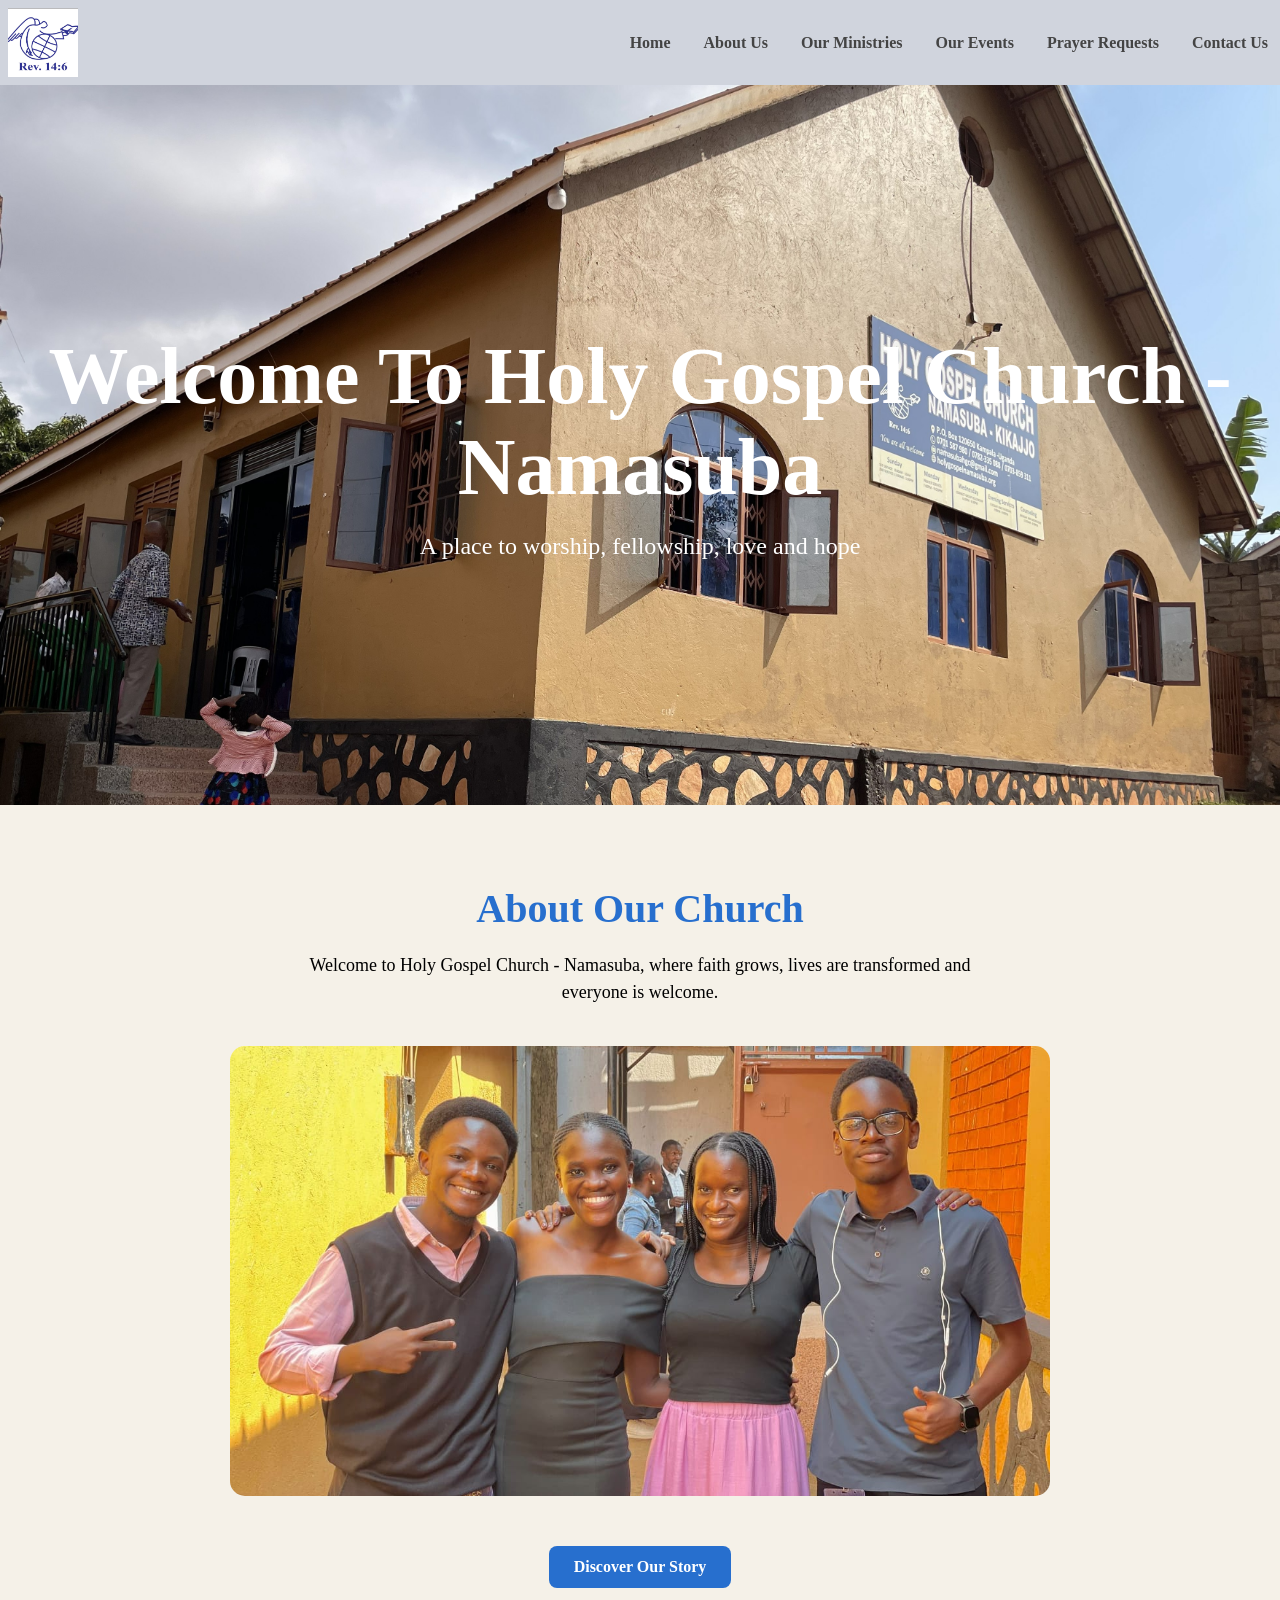
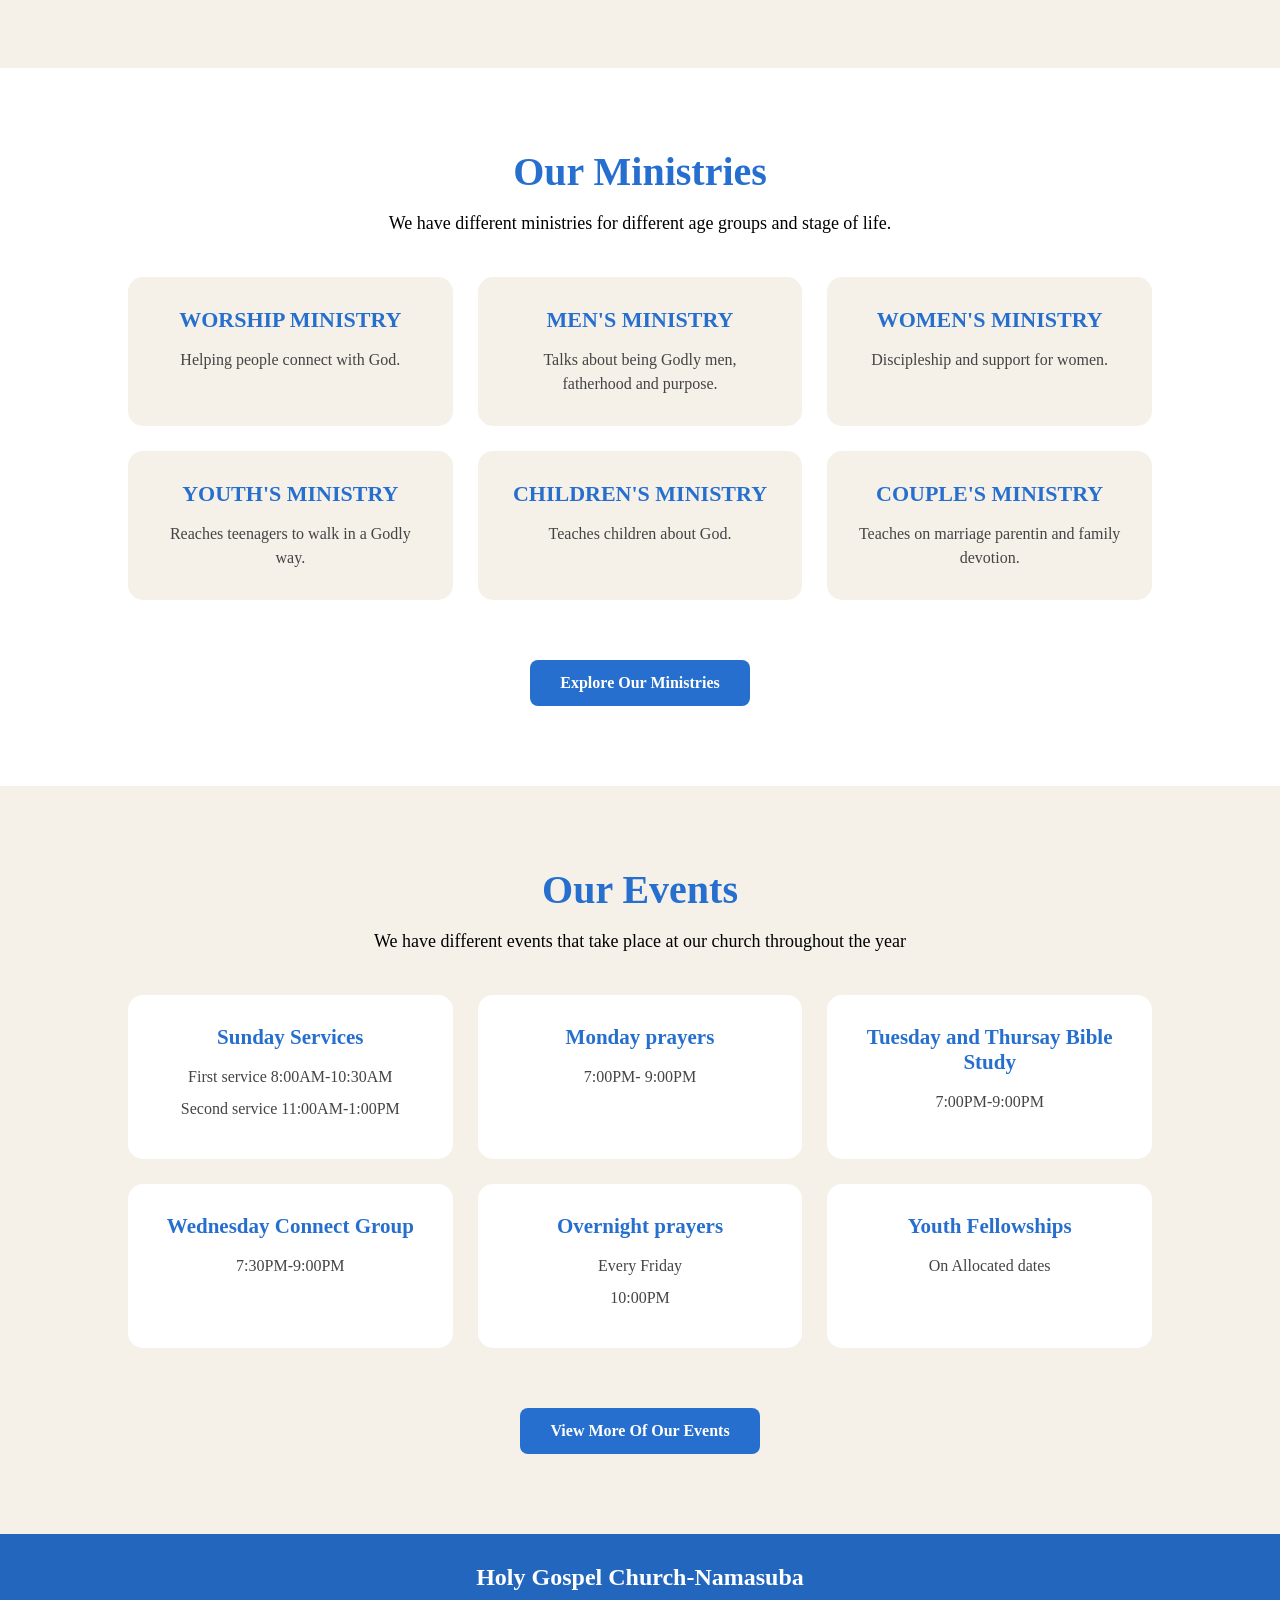
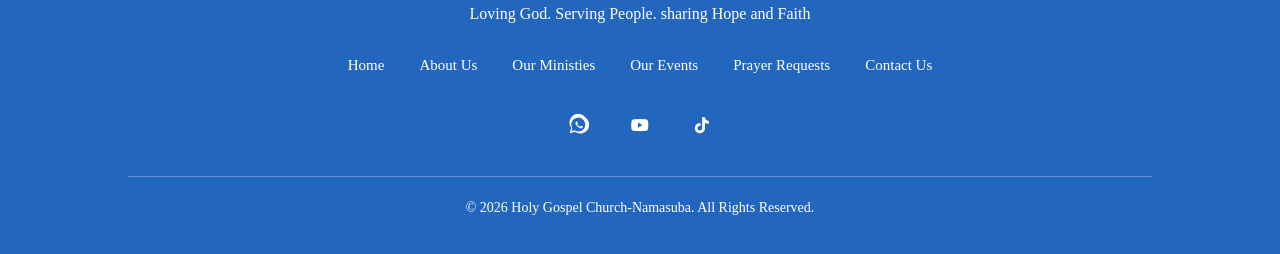
<file: index.html>
<!DOCTYPE html>
<html lang="en">
    <head>
        <meta charset="UTF-8">
        <meta name="viewport" content="width=device-width, initial-scale=1.0">
        <title>HGCN-Website</title>

        <link rel="stylesheet" href="style.CSS">
        <link rel="stylesheet" href="https://cdnjs.cloudflare.com/ajax/libs/font-awesome/6.5.2/css/all.min.css">
    </head>
    <body>
        <nav>
            <h1 class="logo">
                <img src="images/logo.png" alt="Holy Gospel Church-Namasuba logo">
            </h1>
            <div class="menu-btn" onclick="openMenu()">
              &#9776;  
            </div>
            <div class="nav-links">
                <a href="index.html">Home</a>
                <a href="about.html">About Us</a>
                <a href="ministries.html">Our Ministries</a>
                <a href="events.html">Our Events</a>
                <a href="prayers.html">Prayer Requests</a>
                <a href="contact.html">Contact Us</a>
            </div>
       
          <div class="sidebar" id="sidebar">
            <span class="close-btn" onclick="closeMenu()">&times;</span>

            <a href="index.html">Home</a>
            <a href="about.html">About Us</a>
            <a href="ministries.html">Our Ministies</a>
            <a href="events.html">Our Events</a>
            <a href="prayers.html">Prayer Requests</a>
            <a href="contact.html">Contact Us</a>
          </div>
        </nav>
        
        <section class="hero">
            <div class="overlay">
             <div class="hero-content">
                <h1> Welcome To Holy Gospel Church - Namasuba</h1>
                <p> A place to worship, fellowship, love and hope</p>
             </div> 
            </div>
        </section>
        <section class="about">
            <h2> About Our Church</h2>
            <p>
                Welcome to Holy Gospel Church - Namasuba, where faith grows, lives are transformed and everyone is welcome.
            </p>
            <div class="about-photos home-about-slider">
                <div class="about-slide">
                    <img src="images/yth.jpeg" alt="Holy Gospel Church">
                </div>
                 <div class="about-slide">
                    <img src="images/yeye.jpg" alt="Holy Gospel Church-fellowship">
                </div>
                <div class="about-slide">
                    <img src="images/abt2.jpeg" alt="Holy Gospel Church-Worship">
                </div>
                <div class="about-slide">
                    <img src="images/yea.png" alt="Holy Gospel Church-Worship">
                </div>
            </div>
            <div>
               <a href="about.html" class="section-btn">Discover Our Story</a> 
            </div>
        </section>
        <section class="ministries">
            <h2> Our Ministries</h2>
            <p class="ministry-intro">
                We have different ministries for different age groups and stage of life.
            </p>
            
            <div class="cards">

                <div class="card">
                    <h3> WORSHIP MINISTRY</h3>
                    <p>Helping people connect with God.</p>
                </div>
                <div class="card">
                    <h3>MEN'S MINISTRY</h3>
                    <p>Talks about being Godly men, fatherhood and purpose.</p>
                </div>
                <div class="card">
                    <h3> WOMEN'S MINISTRY</h3>
                    <p>Discipleship and support for women.</p>
                </div>
                <div class="card">
                    <h3>YOUTH'S MINISTRY</h3>
                    <p>Reaches teenagers to walk in a Godly way.</p>
                </div>
                <div class="card">
                    <h3>CHILDREN'S MINISTRY</h3>
                    <p>Teaches children about God.</p>
                </div>
                 <div class="card">
                    <h3>COUPLE'S MINISTRY</h3>
                    <p>Teaches on marriage parentin and family devotion.</p>
                </div>
            </div>
            <a href="ministries.html" class="section-btn">
                 Explore Our Ministries
            </a>
        </section>
        <section class="events">
            <h2> Our Events</h2>
            <p class="events-intro"> We have different events that take place at our church throughout the year</p>
            <div class="cards">
                
                <div class="card">
                    <h3> Sunday Services</h3>
                    <p> First service 8:00AM-10:30AM</p>
                    <p>Second service 11:00AM-1:00PM</p>
                </div>
                <div class="card">
                    <h3> Monday prayers</h3>
                    <p> 7:00PM- 9:00PM</p>
                </div>
                <div class="card">
                    <h3> Tuesday and Thursay Bible Study</h3>
                    <p>7:00PM-9:00PM</p>
                </div>
                <div class="card">
                    <h3> Wednesday Connect Group</h3>
                    <p> 7:30PM-9:00PM</p>
                </div>
                <div class="card">
                    <h3> Overnight prayers</h3>
                    <p>Every Friday</p>
                    <p>10:00PM</p>
                </div>
                <div class="card">
                    <h3> Youth Fellowships</h3>
                    <p>On Allocated dates</p>
                </div>
                
            </div>
            <a href="events.html" class="section-btn">
                 View More Of Our Events
            </a>
        </section>
    </body>
    <footer>
        <h3> Holy Gospel Church-Namasuba</h3>
        <p>Loving God. Serving People. sharing Hope and Faith</p>
        <div class="footer-links">
            <a href="index.html">Home</a>
            <a href="about.html">About Us</a>
            <a href="ministries.html">Our Ministies</a>
            <a href="events.html">Our Events</a>
            <a href="prayers.html">Prayer Requests</a>
            <a href="contact.html">Contact Us</a> 
        </div>
        <div class="social-links">
            <a href="https://whatsapp.com/channel/0029Vb7p4njKQuJEstOInJ06" aria-label="WhatsApp">
                <svg viewBox="0 0 24 24" aria-hidden="true">
                    <path d="M20 3.9A10 10 0 0 0 3.7 16.1L2 22l6-1.6A10 10 0 1 0 20 3.9ZM12 20a8 8 0 0 1-4.1-1.1l-.3-.2-3.5.9.9-3.4-.2-.3A8 8 0 1 1 12 20Zm4.4-5.9c-.2-.1-1.2-.6-1.4-.7-.2-.1-.3-.1-.5.1-.1.2-.5.7-.6.8-.1.2-.2.2-.4.1a6.5 6.5 0 0 1-1.7-1.1 6.7 6.7 0 0 1-1.2-1.5c-.1-.2 0-.3.1-.4l.3-.3c.1-.1.1-.2.2-.3.1-.1 0-.2 0-.3l-.6-1.5c-.1-.4-.3-.3-.5-.3h-.4c-.2 0-.4.1-.5.2-.2.2-.7.7-.7 1.7s.7 2  .8 2.1c.1.1 1.4 2.2 3.5 3.1.5.2.9.4 1.2.5.5.2 1 .2 1.4.1.4-.1 1.2-.5 1.3-1 .2-.5.2-.9.1-1Z"/>
                </svg>
            </a>

            <a href="https://www.youtube.com/@holygospelchurchnamasuba" aria-label="YouTube">
               <i class="fa-brands fa-youtube"></i>
            </a>

            <a href="https://www.tiktok.com/@hgcnamasuba" aria-label="TikTok">
               <i class="fa-brands fa-tiktok"></i>
            </a> 
        </div>
        <p>&copy; 2026 Holy Gospel Church-Namasuba. All Rights Reserved. </p>
        
    </footer>
    <button id="topBtn">↑</button>
    <script src="script.js"></script>
    
</html>
</file>
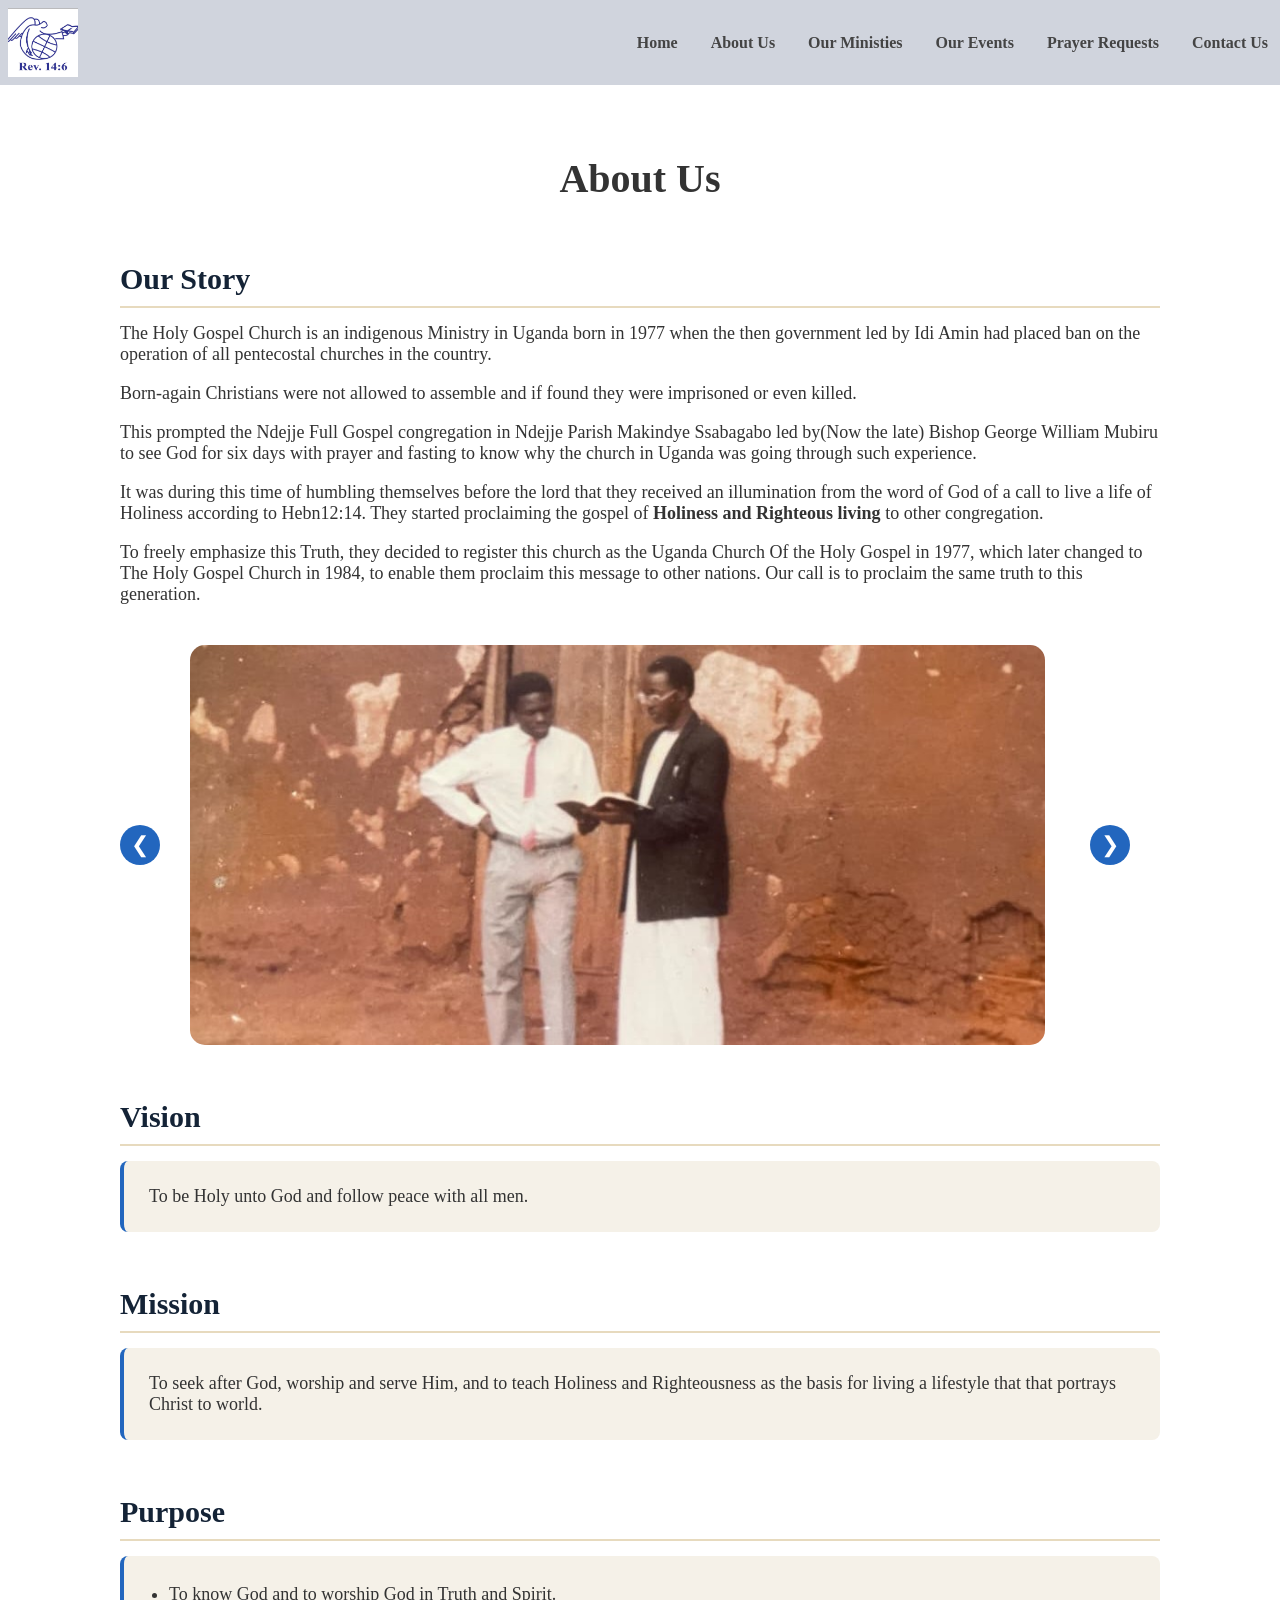
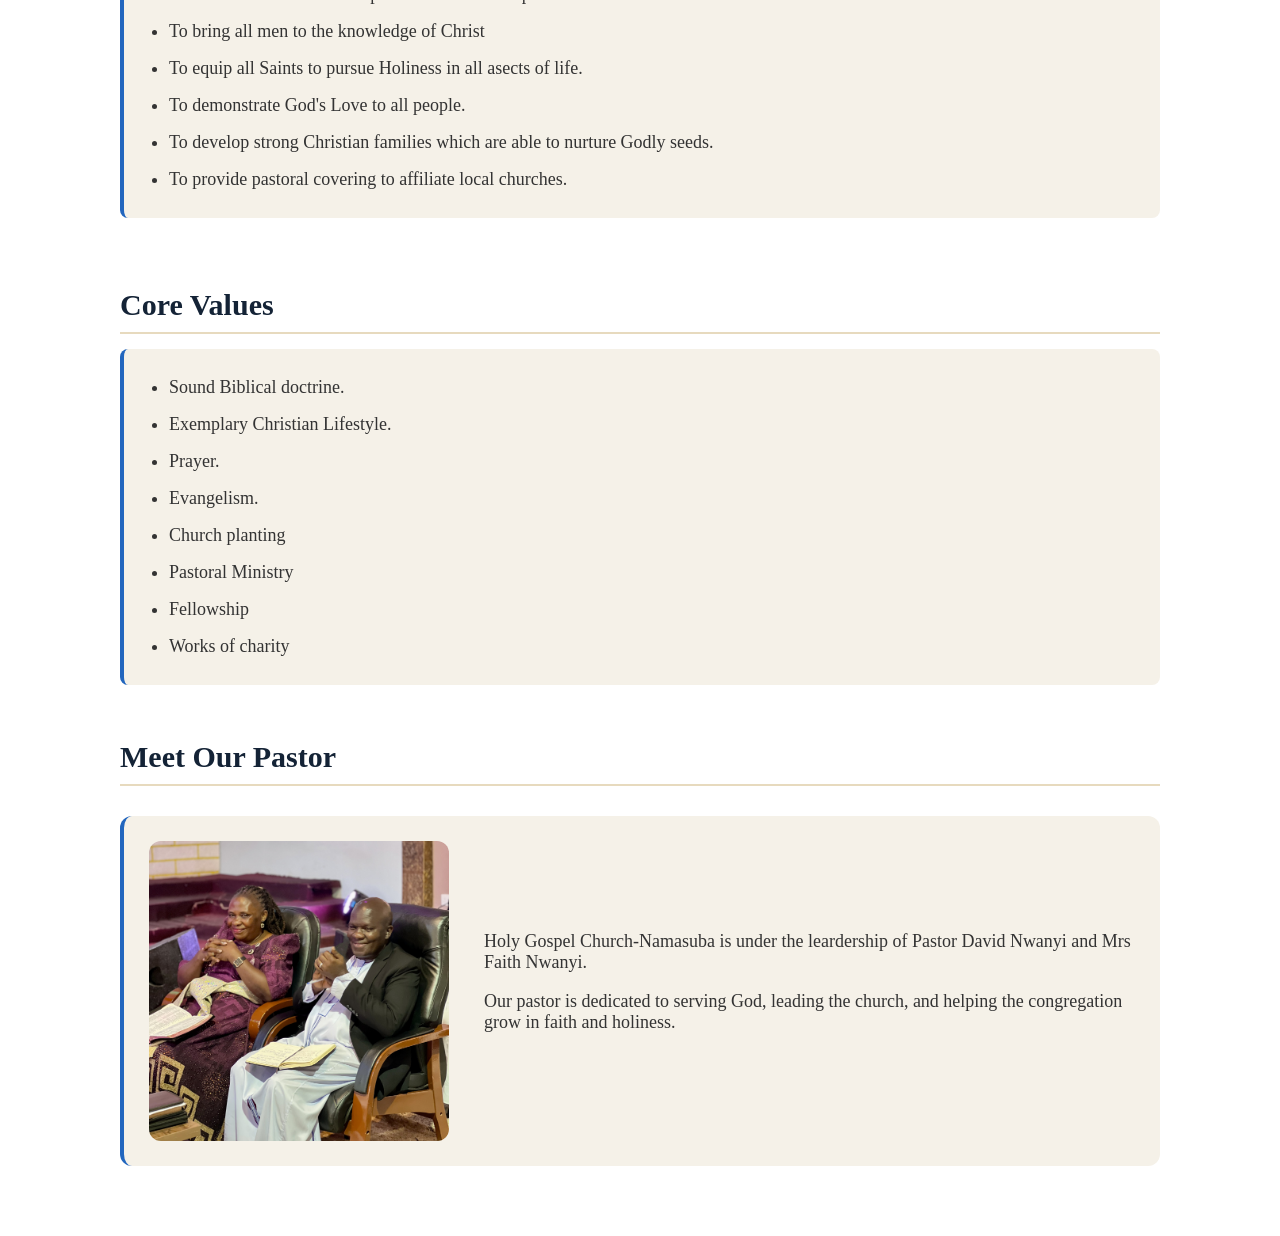
<file: about.html>
<!DOCTYPE html>
<html lang="en">
    <head>
        <meta charset="UTF-8">
        <meta name="viewport" content="width=device-width, initial-scale=1.0">
        <title>HGCN-Website</title>

        <link rel="stylesheet" href="style.CSS">
    </head>
    <body>
        <nav>
           <h1 class="logo">
                <img src="images/logo.png" alt="Holy Gospel Church-Namasuba logo">
            </h1>
            <div class="menu-btn" onclick="openMenu()">
             &#9776;  
            </div>
            <div class="nav-links">
                <a href="index.html">Home</a>
                <a href="about.html">About Us</a>
                <a href="ministries.html">Our Ministies</a>
                <a href="events.html">Our Events</a>
                <a href="prayers.html">Prayer Requests</a>
                <a href="contact.html">Contact Us</a>
            </div>
       
          <div class="sidebar" id="sidebar">
            <span class="close-btn" onclick="closeMenu()">&times;</span>

            <a href="index.html">Home</a>
            <a href="about.html" class="active">About Us</a>
            <a href="ministries.html">Our Ministies</a>
            <a href="events.html">Our Events</a>
            <a href="prayers.html">Prayer Requests</a>
            <a href="contact.html">Contact Us</a>
          </div>
        </nav>
        <section class="about-content">
          <h1>About Us</h1>
          <h2> Our Story</h2>
          <p>The Holy Gospel Church is an indigenous Ministry in Uganda born in 1977 when the then government led by Idi Amin had placed ban on the operation of all pentecostal churches in the country.</p>
          <p>Born-again Christians were not allowed to assemble and if found they were imprisoned or even killed.</p>
          <p>This prompted the Ndejje Full Gospel congregation in Ndejje Parish Makindye Ssabagabo led by(Now the late) Bishop George William Mubiru to see God for six days 
            with prayer and fasting to know why the church in Uganda was going through such experience.
          </p>
          <p> It was during this time of humbling themselves before the lord that they received an illumination from the word of God of a call to live
            a life of Holiness according to Hebn12:14. They started proclaiming the gospel of <b> Holiness and Righteous living</b> to other 
          congregation.  </p>
          <p>To freely emphasize this Truth, they decided to register this church as the Uganda Church Of the Holy Gospel in 1977, which later changed to
            The Holy Gospel Church in 1984, to enable them proclaim this message to other nations. Our call is to proclaim the same truth to this generation.
          </p>
          <div class="about-photo-wrapper">
            <button class="photo-arrow left" onclick="scrollPhotos(-1)">&#10094;</button>
            <div class="about-photos">
              
              <div class="about-slide">
                <img src="images/rev1.jpeg" alt="Holy Gospel Church history">
              </div>

              <div class="about-slide">
                <img src="images/rev2.jpeg" alt="Holy Gospel Church history">
              </div>

              <div class="about-slide">
                <img src="images/rev3.jpeg" alt="Holy Gospel Church history">
              </div>

              <div class="about-slide">
                <img src="images/rev4.jpg" alt="Holy Gospel Church history">
              </div>
            </div>
            <button class="photo-arrow right" onclick="scrollPhotos(1)">&#10095;</button>
          </div>
         
          <h2>Vision</h2>
          <p> To be Holy unto God and follow peace with all men.</p>
          <h2>Mission</h2>
          <p>To seek after God, worship and serve Him, and to teach Holiness and Righteousness as the basis for living a lifestyle that
            that portrays Christ to world.
          </p>
          <h2>Purpose</h2>
          <ul><li>To know God and to worship God in Truth and Spirit.</li>
          <li>To bring all men to the knowledge of Christ</li>
          <li>To equip all Saints to pursue Holiness in all asects of life.</li>
          <li>To demonstrate God's Love to all people.</li>
          <li>To develop strong Christian families which are able to nurture Godly seeds.</li>
          <li>To provide pastoral covering to affiliate local churches.</li></ul>
          <h2>Core Values</h2>
          <ul>
            <li>Sound Biblical doctrine.</li>
            <li>Exemplary Christian Lifestyle.</li>
            <li>Prayer.</li>
            <li>Evangelism.</li>
            <li>Church planting</li>
            <li>Pastoral Ministry</li>
            <li>Fellowship</li>
            <li>Works of charity</li>
          </ul>
          <h2>Meet Our Pastor</h2>
          <div class="pastor-section">
            <img src="images/pastor.jpg" alt="Pastor of Holy Gospel Church-Namasuba">

            <div>
              <p>
                Holy Gospel Church-Namasuba is under the leardership of Pastor David Nwanyi and Mrs Faith Nwanyi.
              </p>
              <p> 
                Our pastor is dedicated to serving God, leading the church, and helping the congregation grow in faith and holiness.
              </p>
              
            </div>
          </div>
        </section>
    </body>

    <script src="script.js"></script>
    
</html>
</file>
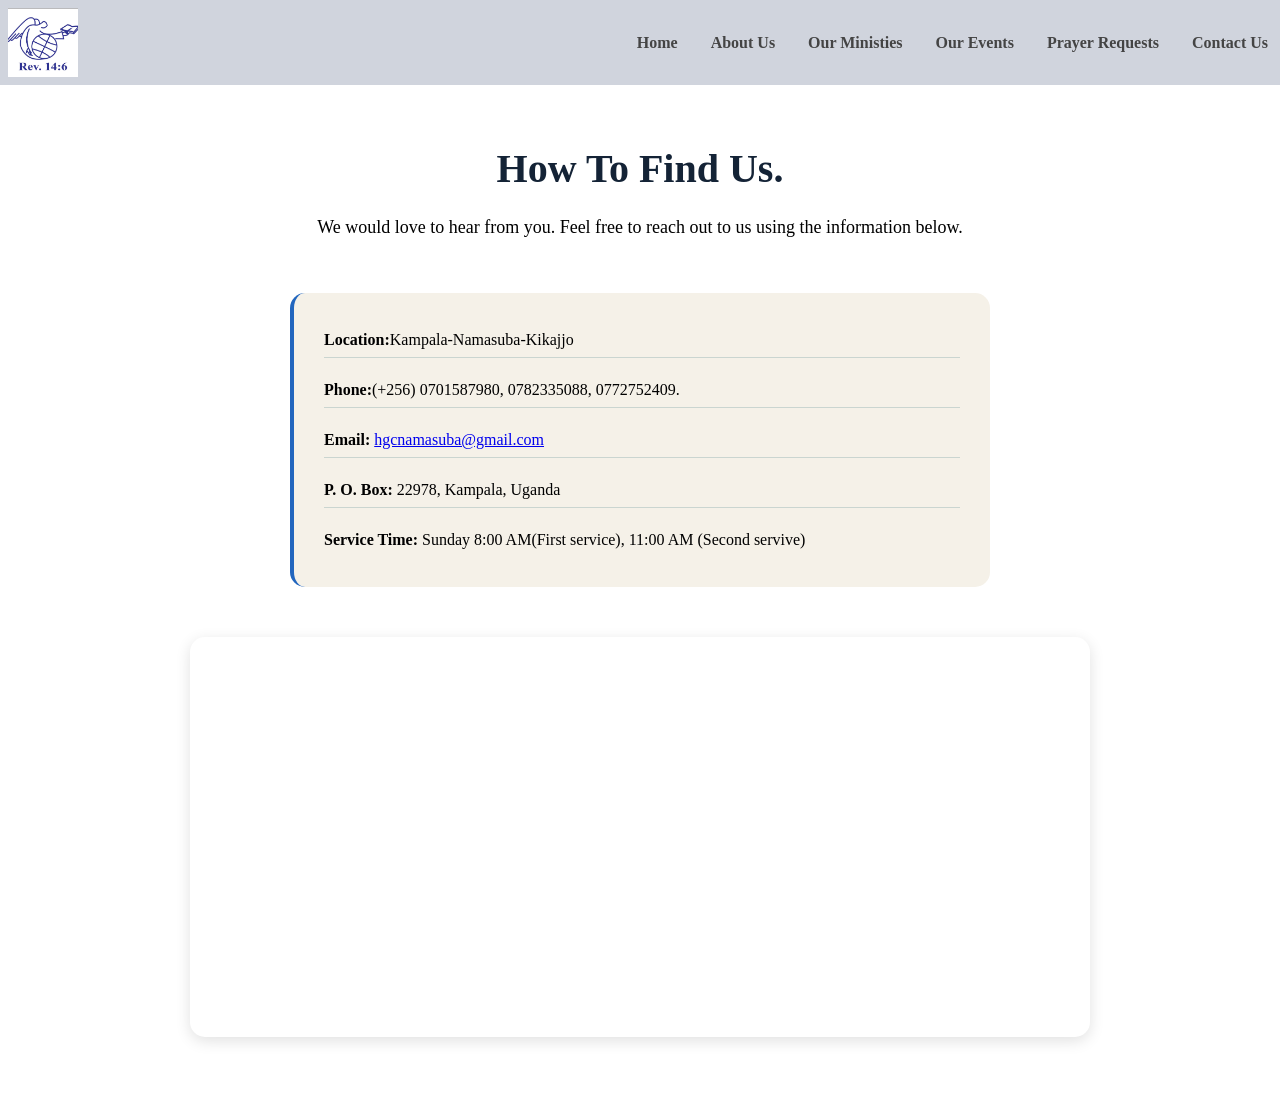
<file: contact.html>
<!DOCTYPE html>
<html lang="en">
    <head>
        <meta charset="UTF-8">
        <meta name="viewport" content="width=device-width, initial-scale=1.0">
        <title>HGCN-Website</title>

        <link rel="stylesheet" href="style.CSS">
    </head>
    <body>
        <nav>
            <h1 class="logo">
                <img src="images/logo.png" alt="Holy Gospel Church-Namasuba logo">
            </h1>
            <div class="menu-btn" onclick="openMenu()">
              &#9776;  
            </div>
            <div class="nav-links">
                <a href="index.html">Home</a>
                <a href="about.html">About Us</a>
                <a href="ministries.html">Our Ministies</a>
                <a href="events.html">Our Events</a>
                <a href="prayers.html">Prayer Requests</a>
                <a href="contact.html">Contact Us</a>
            </div>
       
          <div class="sidebar" id="sidebar">
            <span class="close-btn" onclick="closeMenu()">&times;</span>

            <a href="index.html">Home</a>
            <a href="about.html">About Us</a>
            <a href="ministries.html">Our Ministies</a>
            <a href="events.html">Our Events</a>
            <a href="prayers.html">Prayer Requests</a>
            <a href="contact.html" class="active">Contact Us</a>
          </div>
        </nav>
        <section class="contact">
            <h2>How To Find Us.</h2>
            <p> We would love to hear from you. Feel free to reach out to us using the information below.</p>
        </section>
        <div class="contact-info">
            <p><strong> Location:</strong>Kampala-Namasuba-Kikajjo</p>
            <p><strong>Phone:</strong>(+256) 0701587980, 0782335088,  0772752409.</p>
            <p><strong>Email:</strong>
            <a href="mailto:hgcnamasuba@gmail.com">hgcnamasuba@gmail.com</a>
            </p>
            <p><strong>P. O. Box:</strong> 22978, Kampala, Uganda</p>
            <p><strong>Service Time: </strong>Sunday 8:00 AM(First service), 11:00 AM (Second servive)</p>
        </div>
        <div class="map">
            <iframe src="https://www.google.com/maps/embed?pb=!1m18!1m12!1m3!1d3989.77664382905!2d32.57517399999998!3d0.2618829000000016!2m3!1f0!2f0!3f0!3m2!1i1024!2i768!4f13.1!3m3!1m2!1s0x177dbd70e63df63f%3A0x4d1a118ab3f62492!2sHoly%20Gospel%20Church%20Namasuba!5e0!3m2!1sen!2sug!4v1787235980418!5m2!1sen!2sug" width="600" height="450" style="border:0;" allowfullscreen="" loading="lazy" referrerpolicy="strict-origin-when-cross-origin"></iframe>
        </div>
       
    </body>

    <script src="script.js"></script>
    
</html>
</file>
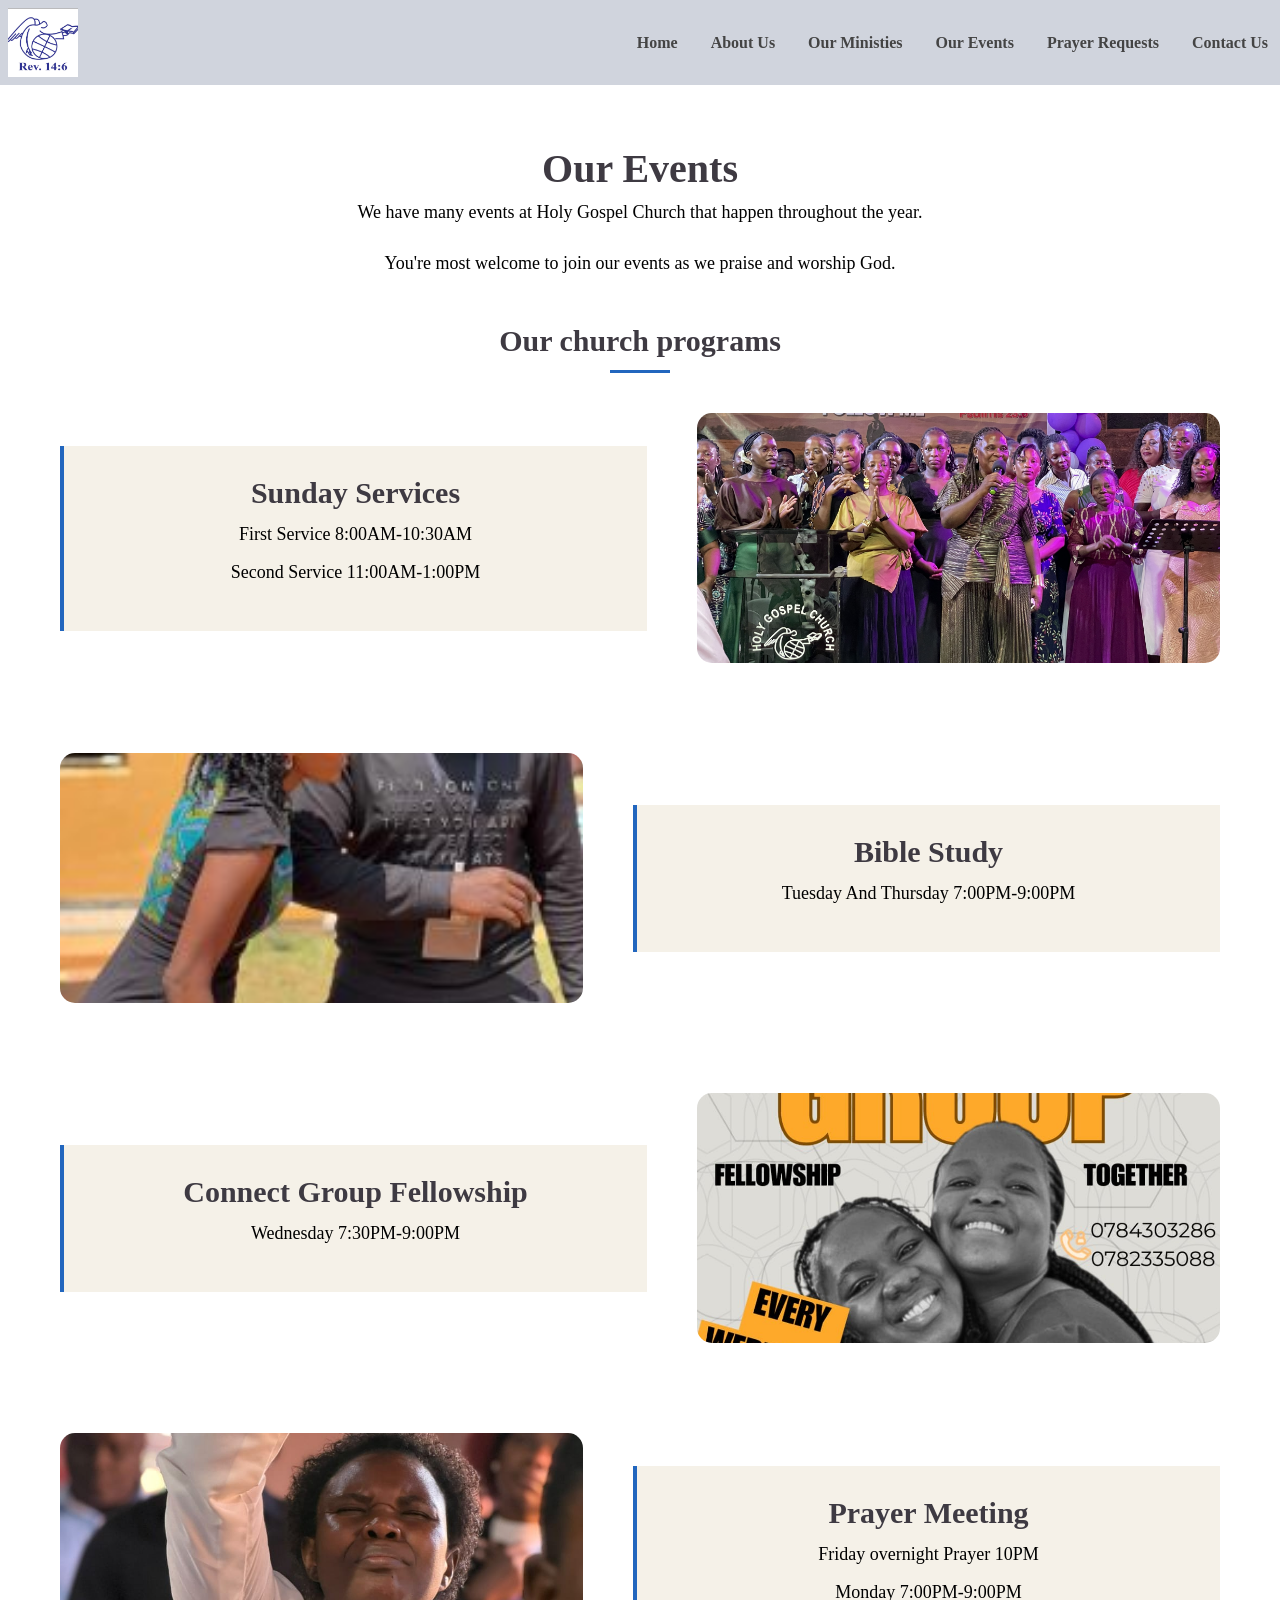
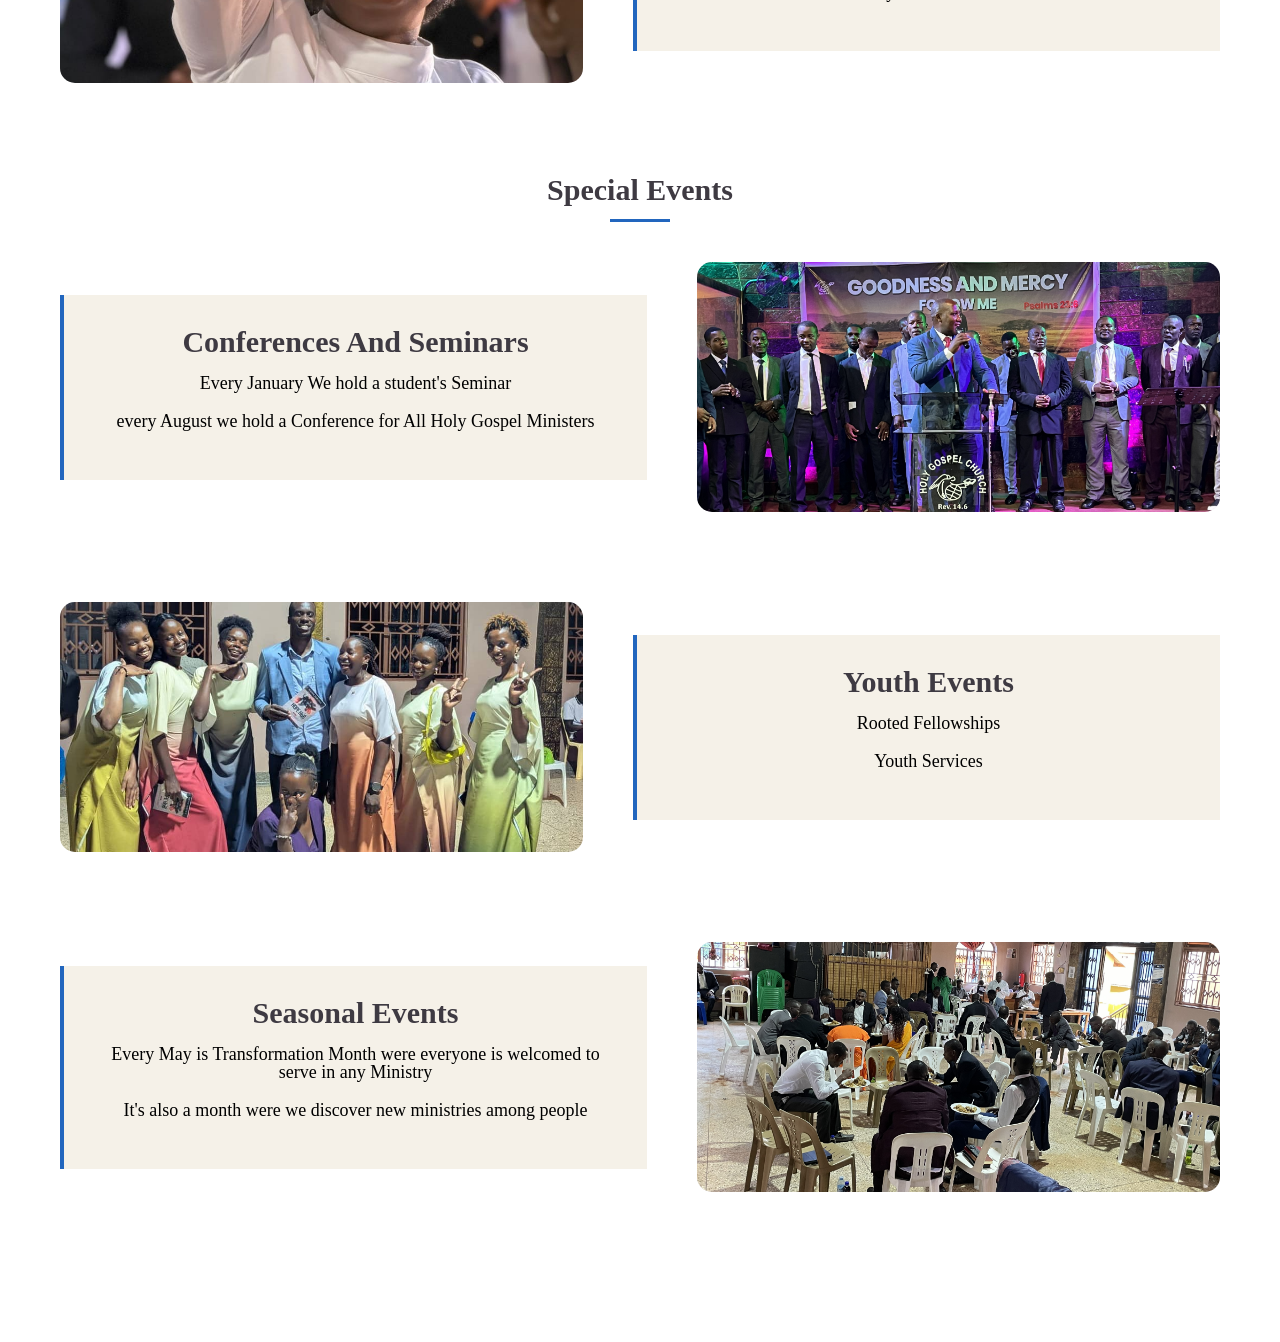
<file: events.html>
<!DOCTYPE html>
<html lang="en">
    <head>
        <meta charset="UTF-8">
        <meta name="viewport" content="width=device-width, initial-scale=1.0">
        <title>HGCN-Website</title>

        <link rel="stylesheet" href="style.CSS">
    </head>
    <body>
        <nav>
            <h1 class="logo">
                <img src="images/logo.png" alt="Holy Gospel Church-Namasuba logo">
            </h1>
            <div class="menu-btn" onclick="openMenu()">
              &#9776;  
            </div>
            <div class="nav-links">
                <a href="index.html">Home</a>
                <a href="about.html">About Us</a>
                <a href="ministries.html">Our Ministies</a>
                <a href="events.html">Our Events</a>
                <a href="prayers.html">Prayer Requests</a>
                <a href="contact.html">Contact Us</a>
            </div>
          <div class="sidebar" id="sidebar">
            <span class="close-btn" onclick="closeMenu()">&times;</span>

            <a href="index.html">Home</a>
            <a href="about.html">About Us</a>
            <a href="ministries.html">Our Ministies</a>
            <a href="events.html" class="active">Our Events</a>
            <a href="prayers.html">Prayer Requests</a>
            <a href="contact.html">Contact Us</a>
          </div>
        </nav>
      <section class="events-page">
        <h2>Our Events</h2>
        <p>We have many events at Holy Gospel Church that happen throughout the year.</p>
        <p>You're most welcome to join our events as we praise and worship God.</p>
        <div class="events-container">
          <h2>Our church programs</h2>
          <div class="event">
            <div>
              <h3>Sunday Services</h3>
              <p>First Service   8:00AM-10:30AM</p>
              <p> Second Service  11:00AM-1:00PM</p>
            </div>
            <div> 
              <img src="images/sunday.jpg" alt="Sunday Service">
            </div>
          </div>
         
          <div class="event reverse">
            <div>
              <h3> Bible Study</h3>
              <p> Tuesday And Thursday   7:00PM-9:00PM</p>
            </div>
            <div>
              <img src="images/boO.jpg" alt="Bible Study">
            </div>
          </div>
          <div class="event">
            <div>
              <h3>Connect Group Fellowship</h3>
              <p>Wednesday 7:30PM-9:00PM</p>
            </div>
            <div>
              <img src="images/connect.jpeg" alt="Connect Group">
            </div>
          </div>
          <div class="event reverse">
            <div>
              <h3>Prayer Meeting</h3>
              <p> Friday overnight Prayer 10PM</p>
              <p> Monday   7:00PM-9:00PM</p>
            </div>
            <div>
              <img src="images/pray.jpeg" alt="Prayer meeting">
            </div>
          </div>
        
         <h2>Special Events</h2>
         
          <div class="event">
            <div>
              <h3><strong>Conferences And Seminars</strong></h3>
              <p> Every January We hold a student's Seminar </p>
              <p> every August we hold a Conference for All Holy Gospel Ministers</p>
            </div> 
            <div>
              <img src="images/spec.jpg" alt="conference and seminars">  
            </div>
          </div>
         
          <div class="event reverse">
            <div>
              <h3><strong>Youth Events</strong></h3>
              <p> Rooted Fellowships</p>
              <p> Youth Services</p>
            </div>
            <div>
              <img src="images/abt2.jpeg" alt="Worship Ministry">
            </div>
          </div>
          <div class="event">
            <div>
              <h3><strong>Seasonal Events</strong></h3>
              <p>Every May is Transformation Month were everyone is welcomed to serve in any Ministry</p>
              <p>It's also a month were we discover new ministries among people</p>
            </div>
            <div>
              <img src="images/yooo.jpg" alt="Worship Ministry">
            </div>
          </div>
        </div>
      </section>
        
    </body>

    <script src="script.js"></script>
    
</html>
</file>
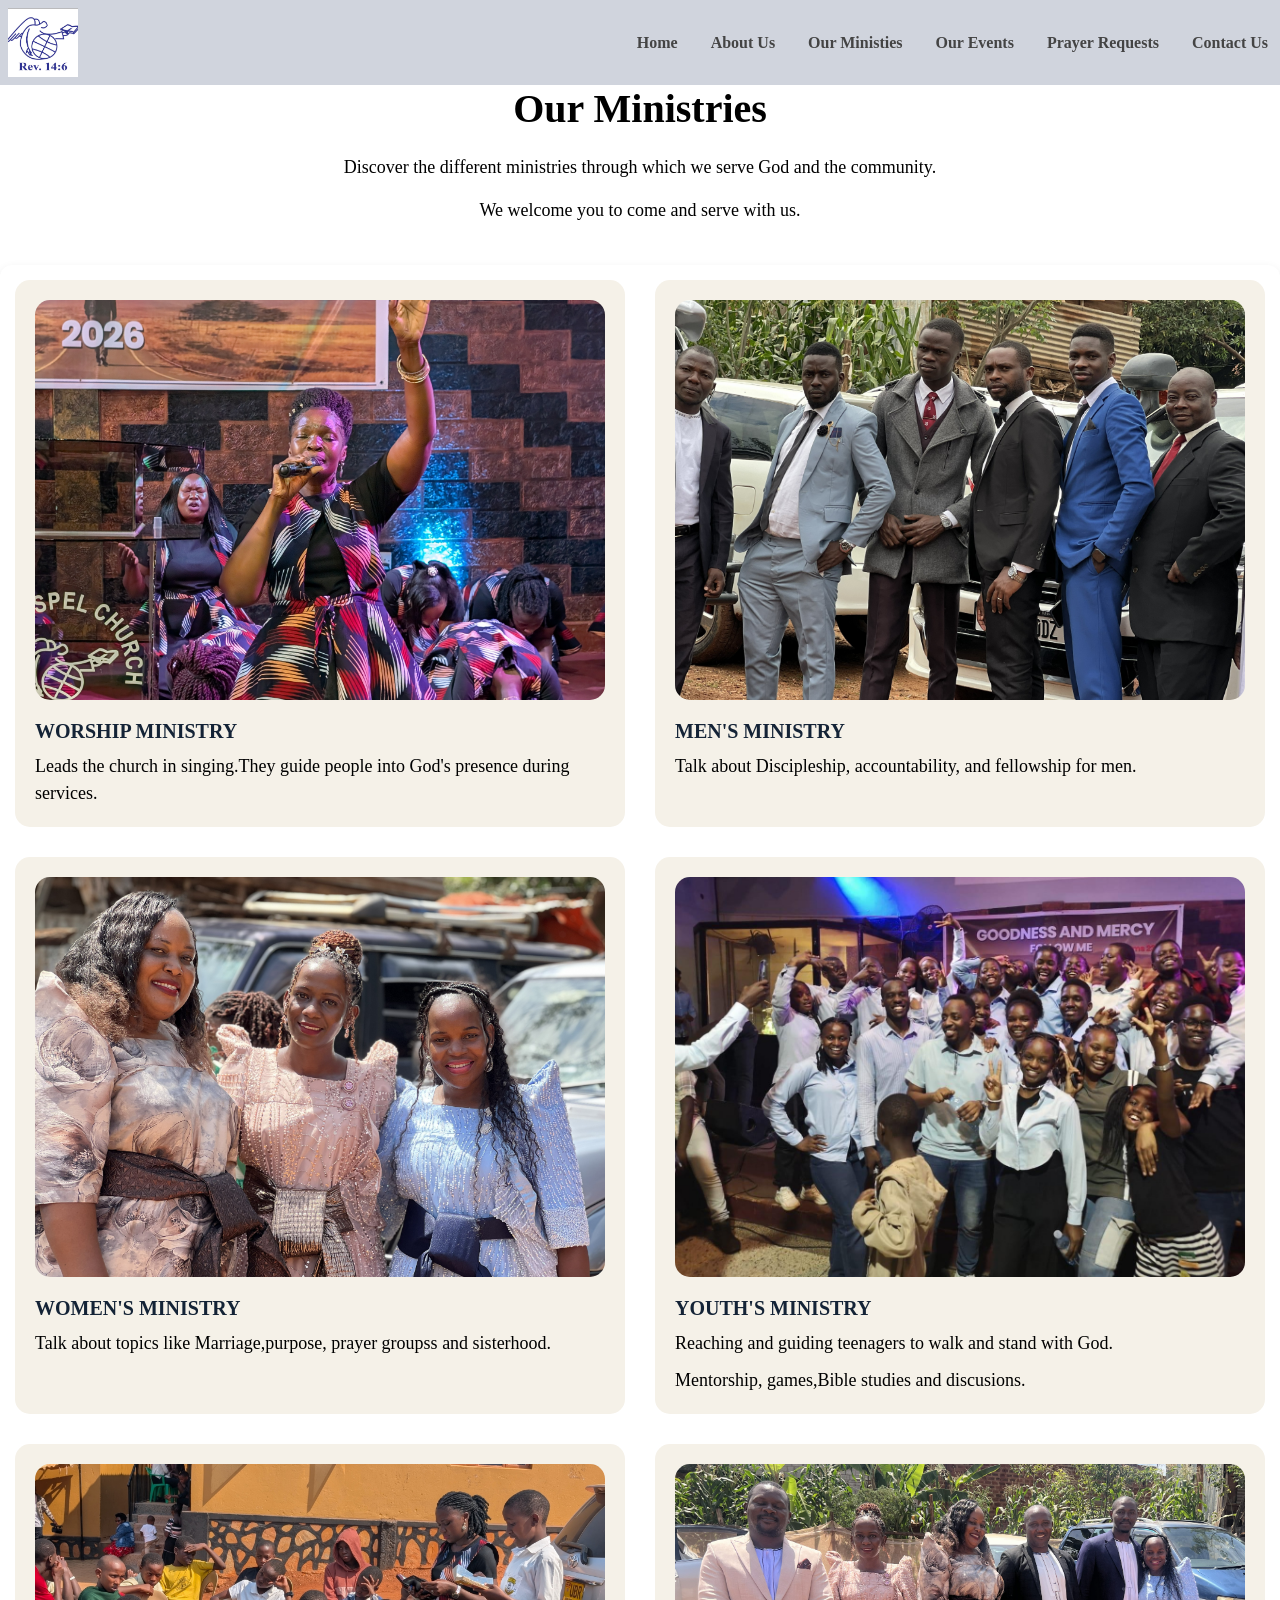
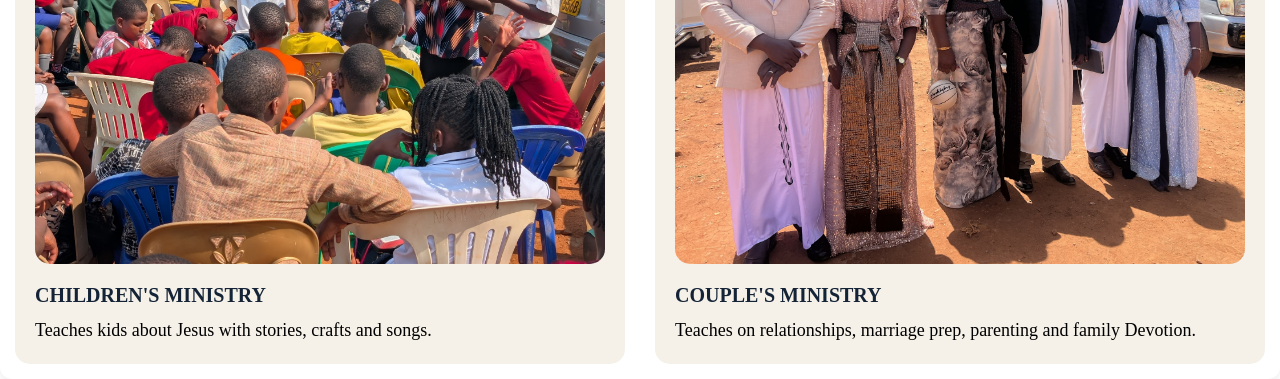
<file: ministries.html>
<!DOCTYPE html>
<html lang="en">
    <head>
        <meta charset="UTF-8">
        <meta name="viewport" content="width=device-width, initial-scale=1.0">
        <title>HGCN-Website</title>

        <link rel="stylesheet" href="style.CSS">
    </head>
    <body>
        <nav>
            <h1 class="logo">
                <img src="images/logo.png" alt="Holy Gospel Church-Namasuba logo">
            </h1>
            <div class="menu-btn" onclick="openMenu()">
              &#9776;  
            </div>
            <div class="nav-links">
                <a href="index.html">Home</a>
                <a href="about.html">About Us</a>
                <a href="ministries.html">Our Ministies</a>
                <a href="events.html">Our Events</a>
                <a href="prayers.html">Prayer Requests</a>
                <a href="contact.html">Contact Us</a>
            </div>
          <div class="sidebar" id="sidebar">
            <span class="close-btn" onclick="closeMenu()">&times;</span>

            <a href="index.html">Home</a>
            <a href="about.html">About Us</a>
            <a href="ministries.html" class="active">Our Ministies</a>
            <a href="events.html">Our Events</a>
            <a href="prayers.html">Prayer Requests</a>
            <a href="contact.html">Contact Us</a>
          </div>
        </nav>
        <section class="ministries-page">
          <h2>Our Ministries</h2>
          <p>Discover the different ministries through which we serve God and the community.</p>
          <p>We welcome you to come and serve with us.</p>
          <div class="ministries-container">
           <div>
              <img src="images/choir.jpg" alt="Worship Ministry">
                <h3>WORSHIP MINISTRY</h3>
                <p>Leads the church in singing.They guide people into God's presence during services.</p>
            </div>
            <div>
              <img src="images/Men.jpg" alt="men's Ministry">
                <h3>MEN'S MINISTRY</h3>
                <p>Talk about Discipleship, accountability, and fellowship for men.</p>
            </div>  
            <div>
              <img src="images/women.jpg" alt="Women's Ministry">
                <h3> WOMEN'S MINISTRY</h3>
                <p>Talk about topics like Marriage,purpose, prayer groupss and sisterhood. </p>
            </div> 
            <div>
              <img src="images/youth.jpeg" alt="Youth's Ministry">
                <h3> YOUTH'S MINISTRY</h3>
                <p>Reaching and guiding teenagers to walk and stand with God. </p>  
                <p>Mentorship, games,Bible studies and discusions.</p>
            </div>
            <div>
              <img src="images/children.jpg" alt="Children's Ministry">
                <h3>CHILDREN'S MINISTRY</h3>
                <p>Teaches kids about Jesus with stories, crafts and songs.</p>
            </div>
            <div>
              <img src="images/couples.jpg" alt="Couple's Ministry">
                <h3>COUPLE'S MINISTRY</h3>
                <P>Teaches on relationships, marriage prep, parenting and family Devotion.</P>
            </div>
         </div>
       </section>
    </body>

    <script src="script.js"></script>
    
</html>
</file>
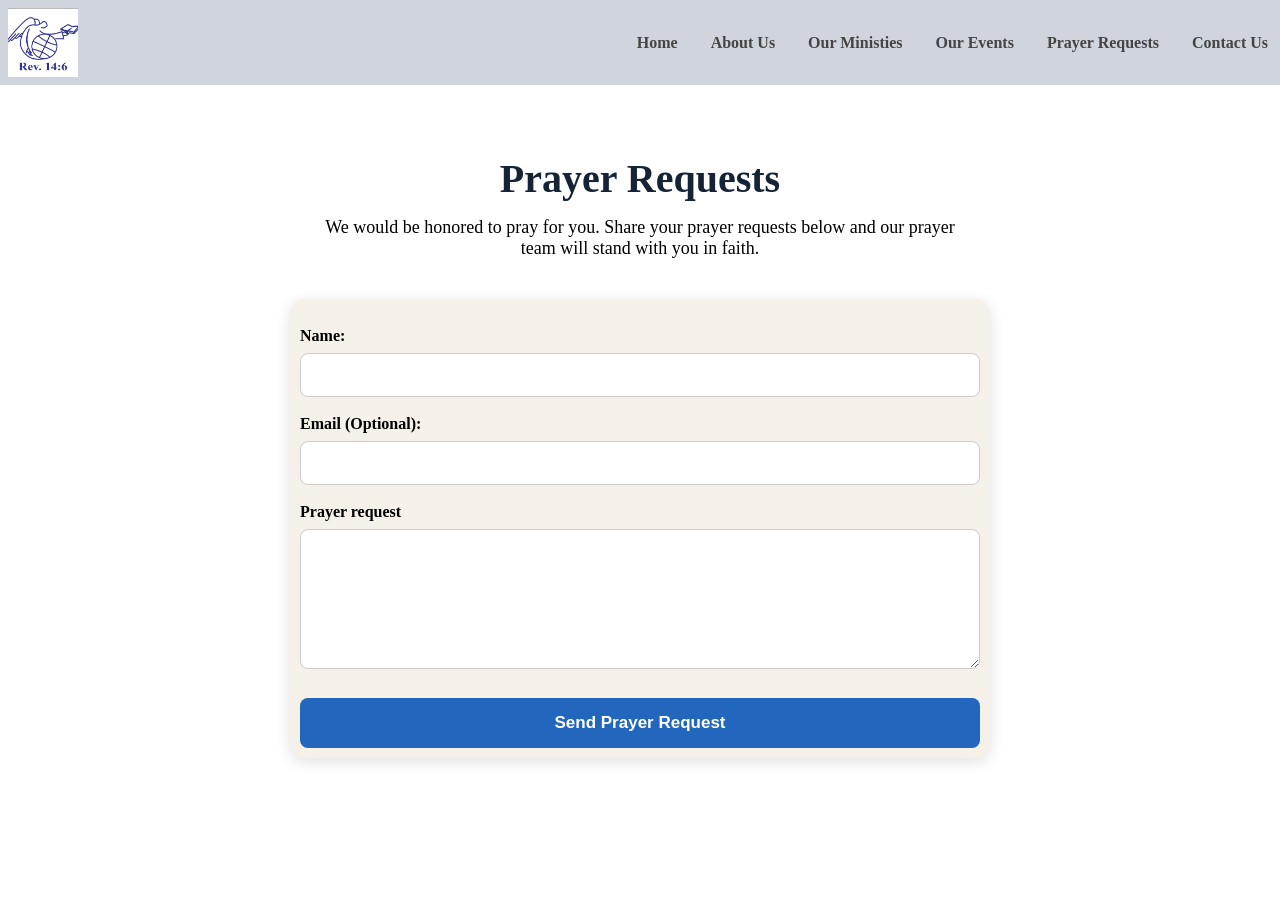
<file: prayers.html>
<!DOCTYPE html>
<html lang="en">
    <head>
        <meta charset="UTF-8">
        <meta name="viewport" content="width=device-width, initial-scale=1.0">
        <title>HGCN-Website</title>

        <link rel="stylesheet" href="style.CSS">
    </head>
    <body>
        <nav>
           <h1 class="logo">
                <img src="images/logo.png" alt="Holy Gospel Church-Namasuba logo">
            </h1>
            <div class="menu-btn" onclick="openMenu()">
              &#9776;  
            </div>
            <div class="nav-links">
                <a href="index.html">Home</a>
                <a href="about.html">About Us</a>
                <a href="ministries.html">Our Ministies</a>
                <a href="events.html">Our Events</a>
                <a href="prayers.html">Prayer Requests</a>
                <a href="contact.html">Contact Us</a>
            </div>
            <div class="sidebar" id="sidebar">
             <span class="close-btn" onclick="closeMenu()">&times;</span>

              <a href="index.html">Home</a>
              <a href="about.html">About Us</a>
              <a href="ministries.html">Our Ministies</a>
              <a href="events.html">Our Events</a>
              <a href="prayers.html" class="active">Prayer Requests</a>
              <a href="contact.html">Contact Us</a>
           </div>
        </nav>
       <section class="prayers">
            <h2> Prayer Requests</h2>
            <p class="prayer-intro">
                We would be honored to pray for you.
                Share your prayer requests below and our prayer team will stand with you in faith.
            </p>
            
            <div class="prayer-form">
                <form id="prayersForm">
                    <label>Name:</label>
                    <input type="text" id="name">
                    <small id="nameError"></small>
                    <label>Email (Optional):</label>
                    <input type="email" id="email">
                    <label>Prayer request</label>
                    <textarea id="request"rows="6"></textarea>
                    <small id="requestError"></small>
                    <button type="submit">Send Prayer Request</button>
                </form>
                <p id="successMessage"></p>
            </div>
        </section>
        <script src="script.js"></script>

    </body>

    
    
</html>
</file>
<file: style.CSS>
*{
    margin:0;
    padding:0;
    box-sizing:border-box;
}
html{
    scroll-behavior:smooth;
}
nav h1{
    font-size:50px;
    font-family:'Times New Roman', Times, serif;
    font-style:italic;
    text-shadow:rgb(17, 17, 17);
}
.logo img{
    width:70px;
    height:auto;
    display:block;
}
body{
    font-family:'bahnschrift Condensed';
}
nav{
    display:flex;
    justify-content:space-between;
    align-items:center;
    background-color:rgb(208, 212, 221);
    color:rgb(7, 6, 6);
    padding:8px;
}
.menu-btn{
    display:none;
}
.nav-links{
    display:flex;
    gap:25px;
    align-items:center;
}
.nav-links a {
    color:#444;
    text-decoration:none;
    font-weight:600;
    padding:8px 4px;
    position:relative;
    transition:color 0.3s ease;
}
.nav-links a::after {
    content:"";
    position:absolute;
    left:0;
    bottom:0;
    width:0;
    height:2px;
    background-color:#276fce;
    transition:width 0.3s ease;
}
.nav-links a:hover{
    color:#276fce;
}
.nav-links a:hover::after{
    width:100%
}
.nav-links a.active,
.sidebar a.active {
    color: #2266be;
    font-weight: bold;
    border-bottom: 2px solid #2266be;
}
.menu-btn{
    font-size:30px;
    cursor:pointer;
}
.sidebar{
    width:0;
    height:100vh;
    background-color:rgb(235, 229, 229);
    position:fixed;
    top:0;
    right:0;
    overflow-x:hidden;
    transition:.5s;
    padding-top:60px;
    z-index:2000;
}
.sidebar a{
    display:block;
    color:rgb(12, 12, 12);
    text-decoration:none;
    padding:15px;
    font-size:20px;
}
.close-btn{
    position:absolute;
    top:20px;
    left:25px;
    font-size:30px;
    cursor:pointer;
}
.hero{
    min-height:80vh;
    position:relative;
    display:flex;
    justify-content:center;
    align-items:center;
    background-image:url("images/cover.jpg");
    background-size:cover;
    background-position:center;
    background-repeat: no-repeat;
}
.hero-content{
    text-align:center;
    color:white;
    padding:20px;
}
.hero-content h1{
    font-family: 'bahnschrift Condensed';
    /*font-style: oblique;*/
    font-size:80px;
    margin:0 0 20px;
    color:white;
}
.hero-content p{
    margin:0px;
    font-size:24px;    
}
.hero.overlay{
    width:100%;
    min-height:75vh;
    background-color:rgba(0,0,0,0.45);
    display:flex;
    justify-content:center;
    align-items:center;
}
.hero-buttons{
display: flex;
justify-content: center;
gap: 30px;
margin-top:60px;
transition:transform 0.3s;
}
.learn-btn{
    background-color:rgb(228, 183, 125);
    color:whitesmoke;
    border:none;
    padding:15px 30px;
    border-radius:5px;
    cursor:pointer;
}
.join-btn{
    background-color:rgb(194, 152, 152);
    color:rgb(219, 176, 119);
    padding:15px 30px;
    border-radius:5px;
    cursor:pointer;
}
.about{
    padding:80px 10%;
    text-align:center;
    background-color:#F5F1E8;
}
.about h2{
    color: #276fce;
    font-family: 'bahnschrift Condensed';
font-size:40px;
margin:0 0 20px;
}
.about p{
    max-width:700px;
    font-size:18px;
    line-height:1.5;
    margin:0 auto 30px;
}
.about-photos{
    display:flex;
    overflow-x:auto;
    scroll-behavior:smooth;
    gap:0;
    margin:40px auto;
    scroll-snap-type:x mandatory;
    width:100%;
    scrollbar-width:none;
    position:relative;
}
.photo-arrow{
    position:absolute;
    top:50%;
    transform:translateY(-50%);
    z-index:5;
    width:40px;
    height:40px;
    border:none;
    border-radius:50%;
    background-color:#2266be;
    color:white;
    font-size:22px;
    cursor:pointer;
    transition:0.3s;
}
.photo-arrow:hover {
    background-color: #1e57a3;
}

.photo-arrow.left {
    left: 15px;
}

.photo-arrow.right {
    right: 15px;
}
.about-photos::-webkit-scrollbar{
    display:none;
}
.about-slide{
    min-width:100%;
    flex-shrink:0;
    scroll-snap-align:start;
}
.about-content{
    max-width:1100px;
    margin:0 auto;
    padding:70px 30px;
    color:#333333;
}
.about-content h1{
    font-size:40px;
    text-align:center;
    margin:0 0 60px;
}
.about-content h2{
    font-size:30px;
    margin-top:55px;
    margin-bottom:15px;
    padding-bottom:10px;
    border-bottom:2px solid #e7dabe;
    color:#142336;
}
.about-content p{
    max-width:1200px;
    font-size:18px;
    margin:0 0 18px;
}
.about-content h2:nth-of-type(2) + p,
.about-content h2:nth-of-type(3) + p {
    background-color: #F5F1E8;
    padding: 25px;
    border-left: 4px solid #2266be;
    border-radius: 8px;
    margin-bottom: 35px;
}
.about-content ul{
    margin:10px 0 25px;
    padding-left:25px;
}
.about-content li{
    margin-bottom:12px;
    line-height:1.5;
    font-size:18px;
}
.about-content h2 + ul{
    background-color: #F5F1E8;
    padding: 25px 30px 25px 45px;
    border-radius: 8px;
    border-left: 4px solid #2266be;
}
.about-content h2 + ul li {
    margin-bottom: 10px;
}

.about-content h2 + ul li:last-child {
    margin-bottom: 0;
}
.about-content >h2:nth-of-type(5){
    margin-top:70px;
}
.about-content >h2:last-of-type +p{
    line-height:1.5;
    font-size:17px;
}
.about .section-btn{
    display:inline-block;
    padding:12px 25px;
    margin-top:10px;
    text-decoration:none;
    background-color:#276fce;
    color:white;
    border-radius:8px;
    transition:0.3s;
}
.about .section-btn:hover{
    background-color:#1e57a3;
    transform:translateY(-3px);
}
.about-photo-wrapper {
    position: relative;
    width: 100%;
    max-width:900px;
    margin:40px auto;
}

.about-photo-wrapper .photo-arrow {
    position: absolute;
    top: 50%;
    transform: translateY(-50%);
    z-index: 10;

    width: 40px;
    height: 40px;
    border: none;
    border-radius: 50%;

    background-color: #2266be;
    color: white;
    font-size: 22px;
    cursor: pointer;
    transition: 0.3s;
}

.about-photo-wrapper .photo-arrow:hover {
    background-color: #1e57a3;
}

.about-photo-wrapper .photo-arrow.left {
    left: -70px;
}

.about-photo-wrapper .photo-arrow.right {
    right: -40px;
}
.about-photo-wrapper .about-photos{
    width: 100%;
    margin:0;
    overflow:hidden;
}
.about-photo-wrapper .about-slide {
    flex: 0 0 100%;
    width: 100%;
}
.about-photo-wrapper .about-slide img {
    width: 95%;
    height: 400px;
    object-fit: cover;
    display: block;
    border-radius:15px;
}
.home-about-slider .about-slide {
    flex: 0 0 100%;
    width: 100%;
    display:flex;
    justify-content:center;
}

.home-about-slider .about-slide img {
    width: 80%;
    height: 450px;
    object-fit: cover;
    display: block;
    border-radius: 15px;
}
.ministries{
    padding:80px 10%;
    text-align:center;
    background-color:white;
}
.ministries h2{
    font-family: 'bahnschrift Condensed';
    font-size:40px;
    margin:0 0 15px;
    color: #276fce;
}
.ministry-intro{
    font-size:18px;
    margin:0 auto 40px;
    max-width:650px;
    line-height:1.5;
}
.ministries .cards{
    display:grid;
    grid-template-columns:repeat(3, 1fr);
    gap:25px;
    margin:40px auto;
    max-width:1100px;
}
.ministries .card{
    padding:30px;
    background:#F5F1E8;
    border-radius:15px;
    text-align:center;
    box-sizing:border-box;
    transition:transform 0.3s ease, box-shadow 0.3s ease;
}
.ministries .card h3{
    color:#276fce;
    font-size:22px;
    margin:0 0 15px;
}
.ministries .card p{
    color:#444;
    line-height:1.5;
    margin:0;
    font-size:16px;
}
.ministries .card:hover{
    transform:translateY(-5px);
    box-shadow:0 6px 15px rgba(0, 0, 0, 0.12);
}
.ministries-page img{
    width:100%;
    height:400px;
    object-fit:cover;
    border-radius:15px;
    display:block;
}
.ministries-page h3{
    margin:20px 0 10px;
    font-size:20px;
    color:#142336;
}
.ministries-page p{
    margin:0;
    line-height: 1.7;
    font-size:18px;
}
.ministries-page>div{
    padding:15px;
    border-radius:12px;
    background:#ffffff;
    box-shadow:0 3px 10px rgba(0,0,0,0.08);
}
.ministries-page p{
    line-height:1.5;
    margin-top:10px;
}
.ministries-page .ministries-container{
    display:grid;
    grid-template-columns:repeat(2, 1fr);
    gap: 30px;
    margin-top:40px;
}
.ministries-page .ministries-container>div{
    background-color: #F5F1E8;
    padding: 20px;
    border-radius: 15px;
    box-sizing: border-box;
}
.ministries-page .ministries-container >div:hover{
    transform:translateY(-5px);
    box-shadow:0 6px 15px rgba(0, 0, 0, 0.12);
}
.ministries-page h2{
    font-size:40px;
    margin:0 0 20px;
    text-align:center;
}
.ministries-page >p{
    max-width:700px;
    margin:0 auto 12px;
    line-height:1.7;
    text-align: center;
}
.section-btn{
    display:inline-block;
    width:fit-content;
    margin:20px auto 0;
    padding:14px 30px;
    background-color:#276fce;
    color:white;
    text-decoration:none;
    border-radius:8px;
    transition:0.3s;
    font-weight:bold;
}
.section-btn:hover{
    background-color:#1e57a3;
    transform:translateY(-3px);
}
.events{
    padding:80px 10%;
    text-align:center;
    background-color:#F5F1E8;
}
.events-intro{
    max-width:650;
    font-size:18px;
    margin:0 auto 40px;
    line-height:1.5;
}
.events .cards{
    display:grid;
    grid-template-columns:repeat(3, 1fr);
    gap:25px;
    max-width:1100px;
    margin:40px auto;
}
.events .card{
    padding:30px;
    background-color:white;
    border-radius:15px;
    box-sizing:border-box;
    text-align:center;
    transition:transform 0.3s ease, box-shadow 0.3s ease;
}
.events h2{
    font-family: 'bahnschrift Condensed';
    font-size:40px;
    margin:0 0 15px;
    color: #276fce;
}
.events .card P{
    color:#444;
    line-height:1.5;
    margin:0 0 8px;
    font-size:16px;
}
.events .card h3{
    color:#276fce;
    font-size:21px;
    margin:0 0 15px;
}
.events .card:hover{
    transform:translateY(-5px);
    box-shadow:0 6px 15px rgba(0, 0, 0, 0.12);
}
.events-page{
    max-width:1200px;
    margin:0 auto;
    padding:60px 20px;
}
.events-page h2{
    font-size:40px;
    margin:0 0 20px;
    text-align:center;
    color:rgb(62, 58, 66);
}
.events-page h3{
    font-size:30px;
    margin-bottom:15px;
    text-align:center;
    color:rgb(62, 58, 66);
}
.events-page p{
    line-height:1.0;
    margin-bottom:20px;
    font-size:18px;
    text-align:center;
}
.events-page >P{
    max-width: 700px;
    margin:0 auto 50px;
    text-align:center;
    line-height:1.0px;
}
.events-page .event{
    display:flex;
    align-items:center;
    gap:50px;
    margin-bottom:90px;
}
.events-page .event>div{
    flex:1;
}
.events-page .event img{
    width:100%;
    height:250px;
    object-fit:cover;
    border-radius:15px;
    display:block;
}
.events-page.event >div{
    flex:1;
}
.events-page .event>div:first-child{
    padding:30px;
    background:#F5F1E8;
    border-left: 4px solid #2266be;
    box-sizing:border-box;
}
.events-page .event.reverse{
    flex-direction:row-reverse;
}
.events-page .events-container >h2{
    font-size:30px;
    text-align:center;
    margin:60px 0 40px;
    color:rgb(62, 58, 66);
}
.events-page .events-container >h2::after{
    content:"";
    display:block;
    width:60px;
    height:3px;
    background-color:#2266be;
    margin:12px auto 0;
}
.prayers{
    padding:70px 10%;
    text-align:center;
    max-width:1000px;
    margin:0 auto;
}
.prayers h2{
    font-size:40px;
    margin-bottom:15px;
    white-space:nowrap;
    color:#142336;
}
.prayer-intro{
    max-width:650px;
    margin:0 auto 40px;
    font-size:18px;
}
.prayers form{
    width:100%;
    max-width:700px;
    margin: 30px auto;
    padding:10px;
    background-color:#F5F1E8;
    border-radius:15px;
    box-shadow:0 4px 15px rgba(0,0,0,0.12);
    box-sizing:border-box;
}
.prayers label{
    text-align:left;
    font-weight:bold;
    display:block;
    margin:18px 0 8px;
}
.prayers input,
.prayers textarea{
    padding:12px;
    border-radius:8px;
    border:1px solid #ccc;
    font-size:16px;
    width:100%;
    font-family:inherit;
    box-sizing:border-box;
}
.prayers textarea{
    resize:vertical;
    min-height:140px;
}
.prayers input:focus,
.prayers textarea:focus{
    outline:none;
    border-color:#8B6F47;
    box-shadow:0 0 5px rgba(139,111,71,0.25);
}
.prayers button{
    display:block;
    width:100%;
    margin-top:25px;
    font-size:17px;
    font-weight:bold;
    background-color:#2266be;
    color:white;
    padding:15px;
    border:none;
    border-radius:8px;
    cursor:pointer;
    transition:0.3s;
    transition:transform 0.2s,opacity 0.2s;
}
.prayers button:hover{
    background-color:#1e57a3;
    transform:translateY(-2px);
    opacity:0.9;
}
#successMessage{
    color:green;
    font-weight:bold;
    margin-top:20px;
}
small{
    color:red;
    text-align:left;
    display:block;
    margin-top:5px;
    margin-bottom:10px;
}
.contact{
    max-width:900px;
    padding:60px 20px 30px;
    text-align:center;
    margin:0 auto;
}
.contact-info{
    margin-top:30px;
    display:flex;
    flex-direction: column;
    gap:15px;
}
.contact h2{
    font-size:40px;
    margin:0 0 20px;
    color:#142336;
}
.contact> p{
    font-size:18px;
    max-width:650px;
    margin:0 auto;
    line-height:1.7;
}
.contact-info{
    max-width:700px;
    margin:20px auto 50px;
    padding:30px;
    background:#F5F1E8;
    border-radius:15px;
    box-sizing:border-box;
    border-left:4px solid #2266be;
    box-sizing:border-box;
}
.contact-info p{
    margin:0;
    padding:5px 0;
    line-height:1.5;
    border-bottom:1px solid rgba(34,102,109,0.2);
}
.contact-info p:last-child{
    border-bottom:none;
}
.map{
    max-width:900px;
    height:400px;
    margin:0 auto 60px;
    border-radius:15px;
    overflow:hidden;
    box-shadow:0 4px 15px rgba(0, 0, 0, 0.12);
}
.map iframe{
    width:100%;
    height:100%;
    border:0;
    display:block;
}

footer{
    background:#2266be;
    color:white;
    text-align:center;
    padding:30px 10% 25px;
}
footer h3{
    margin:0 0 10px;
    font-size:24px;
}
footer p{
    margin:10px 0;
    line-height:1.6;
}
.footer-links{
    margin:25px 0;
    gap:25px;
    display:flex;
    justify-content:center;
    flex-wrap:wrap;
}
.footer-links a{
    color:white;
    text-decoration:none;
    font-size:15px;
    padding:5px;
    transition:color 0.3s ease, transform 0.3s ease;
}
footer > p:last-child{
    margin-top:30px;
    padding-top:20px;
    border-top:1px solid rgba(255, 255, 255, 0.3);
    font-size:14px;
}
.footer-links a:hover{
    transform:translateY(-2px);
    color:#F5F1E8;
}
.social-links {
    display:flex;
    justify-content:center;
    align-items:center;
    gap:20px;
    margin:25px 0;
}
.social-links a {
    width: 42px;
    height: 42px;
    display: flex;
    align-items: center;
    justify-content: center;
    border-radius: 50%;
    color: white;
    background-color: transparent;
    text-decoration: none;
    transition: 0.3s ease;
}
.social-links a:hover {
    background-color: #F5F1E8;
    color:#2266be;
    transform: translateY(-4px);
}
.social-link svg{
    width:21px;
    height:21px;
    fill:currentColor;
}
.social-links svg{
    width:21px !important;
    height:21px !important;
    display:block;
}
.social-links svg path{
    fill:white !important;
}
#topBtn{
    position: fixed;
    bottom:20px;
    right:20px;
    padding:12px 16px;
    border:none;
    border-radius: 50%;
    cursor:pointer;
    background-color:#2266be;
    color:white;
    font-size:20px;
    display:none;
}
.pastor-section {
    display: flex;
    align-items: center;
    gap: 35px;
    margin-top: 30px;
    padding: 25px;
    background-color: #F5F1E8;
    border-radius: 12px;
    border-left: 4px solid #2266be;
}

.pastor-section img {
    width: 300px;
    height: 300px;
    object-fit: cover;
    border-radius: 12px;
    display: block;
}

.pastor-section div {
    flex: 1;
}















@media (max-width: 768px){
    
.cards{grid-template-columns:1fr;}
.nav-links{ display:none;}
.menu-btn{ display:block;}
}

@media (max-width:768px){
    .ministries-page{
        padding:40px 15%;
    }
    .ministries-container{grid-template-columns:1fr;
    gap:25px;
    }
    .ministries-page .ministries-container img{
        height:300px;
    }
    .ministries-page>h3{
        font-size:32px;
    }
}
@media (max-width: 768px) {
    .ministries-page .ministries-container {
        grid-template-columns: 1fr;
    }
}
@media (max-width: 768px){
    
     .events-page {
        padding: 40px 15px;
    }

    .events-page > h2 {
        font-size: 32px;
    }

    .events-page .events-container > h2 {
        font-size: 26px;
        margin: 45px 0 30px;
    }

    .events-page .event {
        flex-direction: column;
        gap: 25px;
        margin-bottom: 55px;
    }
     .events-page .event.reverse {
        flex-direction: column;
    }

    .events-page .event > div {
        width: 100%;
    }

    .events-page .event img {
        width: 100%;
        height: 250px;
    }

    .events-page .event > div:first-child {
        padding: 25px;
    }
}
@media (max-width:768px){
        .prayers form{
            padding:25px 20px;
        }
}
@media (max-width: 768px) {

    .about-content {
        padding: 40px 15px;
    }

    .about-content > h1 {
        font-size: 32px;
    }

    .about-content > h2 {
        font-size: 24px;
        margin-top: 40px;
    }

    .about-content > p {
        font-size: 16px;
        line-height: 1.7;
    }
    .about-content img {
        width: 100%;
        height: 250px;
    }
}    
@media (max-width: 768px) {
    .map {
        height: 300px;
        margin: 0 15px 40px;
    }
}
@media (max-width: 768px) {
    .home-about-slider .about-slide img {
        height: 280px;
        object-fit: cover;
        background-color:#F5F1E8;
    }
}
</file>
